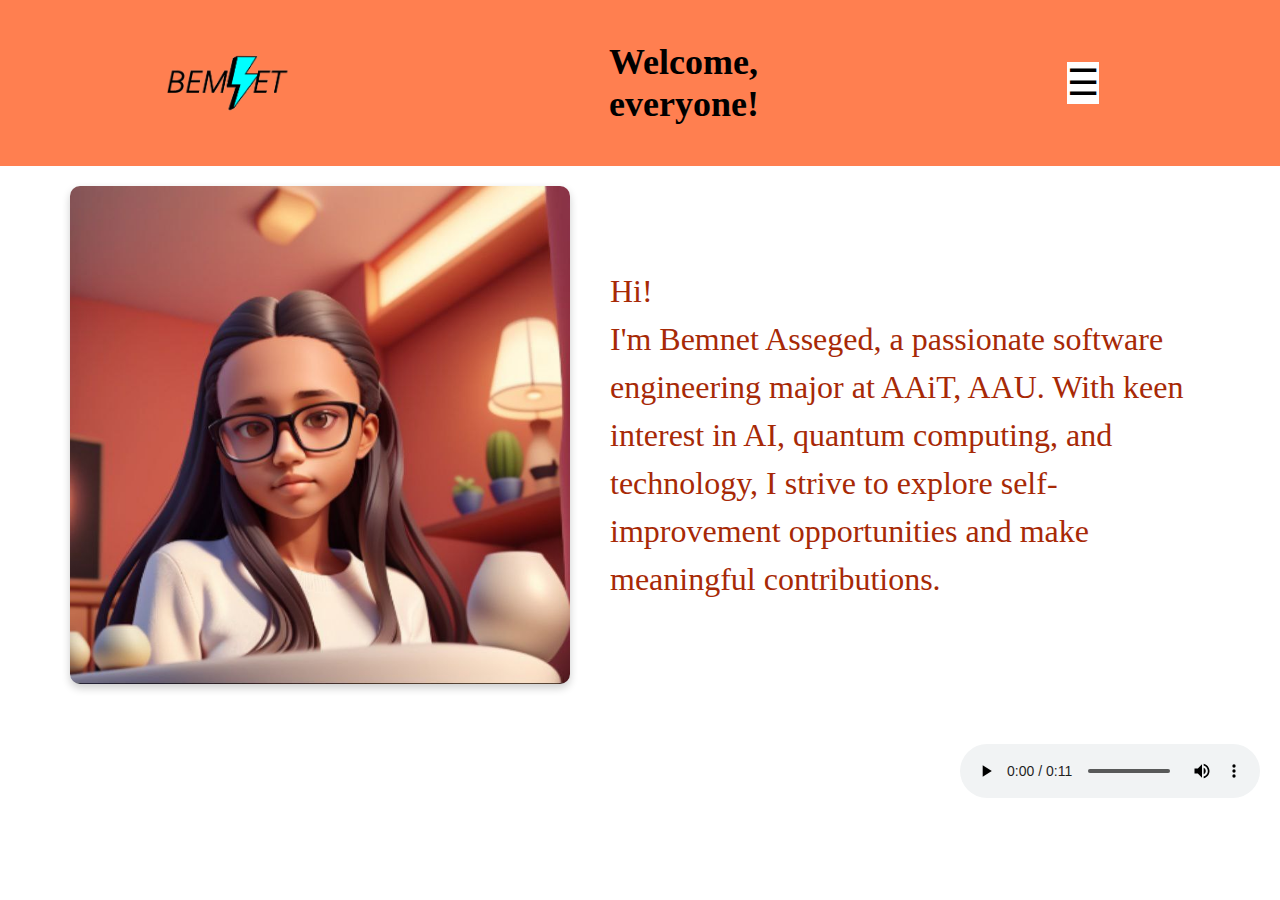
<file: src/index.html>
<!DOCTYPE html>
<html lang="en">
<head>
    <meta charset="UTF-8">
    <meta name="viewport" content="width=device-width, initial-scale=1.0">    
    <link rel="stylesheet" href="./Styles/home.css">
    <title>Portfolio</title>
</head>
<body>
    <nav>
        <img src="./Image/logo.png" alt="Logo" id="logo" height="110">
        <h3>Welcome,<br> everyone!</h3>
        <button id="hamburger-menu" aria-label="Toggle menu">&#9776;</button>
        <ul id="nav_bar">
            <li><a href="index.html">Home</a></li>
            <li><a href="./Edu.html">Education</a></li>
            <li><a href="./Resume.html">Resume</a></li>
            <li><a href="./Interests.html">Interests</a></li>
            <li><a href="./Contact.html">Contact me</a></li>
        </ul>
    </nav>
    
    <main>
        <div id="main_area">
            <img src="./Image/main_photo.jpg" alt="Main picture of home page" id="profile">
            
            
            <p>Hi!<br>I'm Bemnet Asseged, a passionate software engineering major at AAiT, AAU.
                With keen interest in AI, quantum computing, and technology, I strive to explore self-improvement opportunities 
                and make meaningful contributions.</p>
        </div>

        <div id="audio-container">
            <audio controls>
                <source src="./Audio/Welcome.mp3" type="audio/mpeg">
                Your browser does not support the audio element.
            </audio>
        </div>
        
    </main>
    <script src="./JS/menu.js"></script>
</body>
</html>
</file>
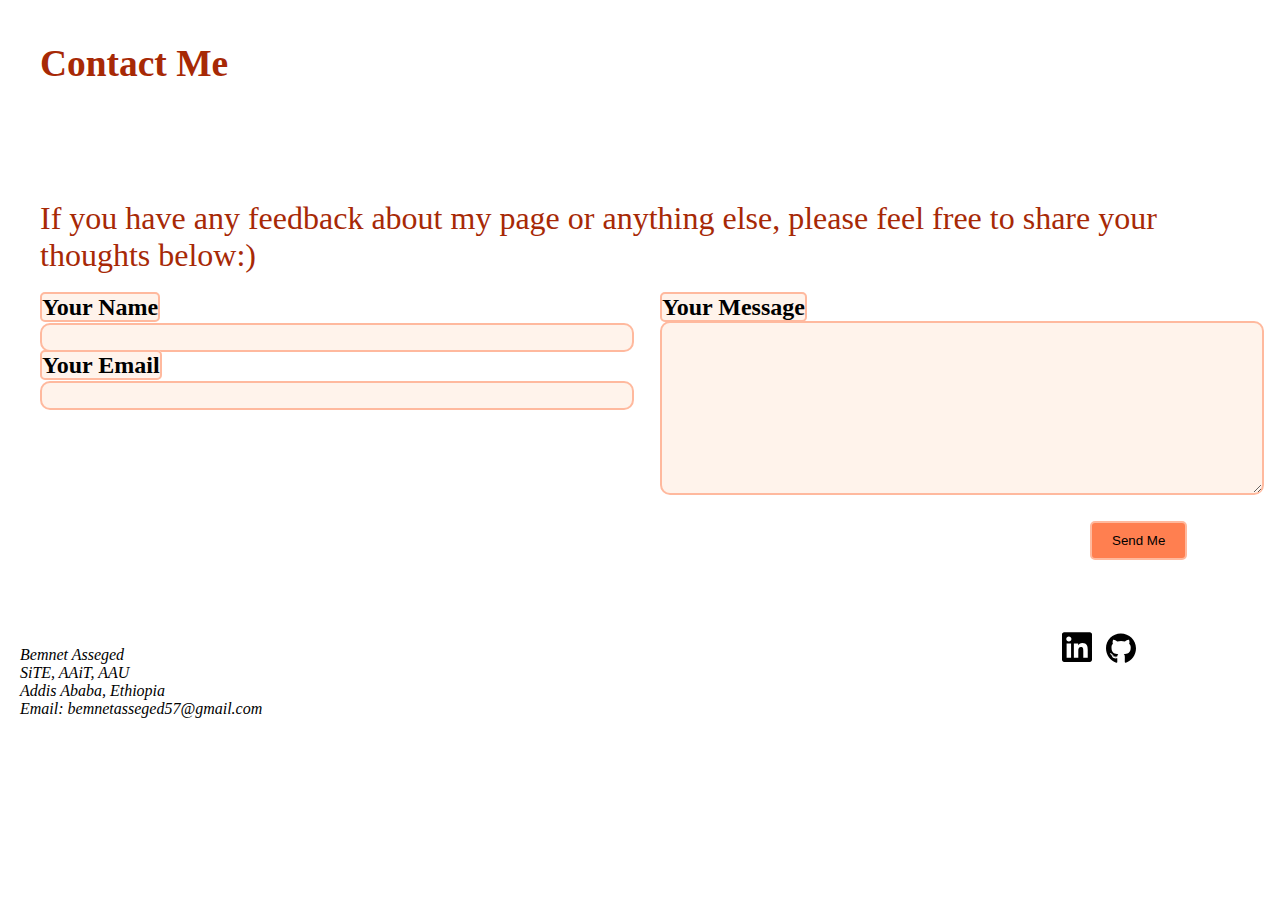
<file: src/Contact.html>
<!DOCTYPE html>
<html lang="en">
<head>
    <meta charset="UTF-8">
    <meta name="viewport" content="width=device-width, initial-scale=1.0">
    <link rel="stylesheet" href="./Styles/contactStyle.css">
    <title>Contact Me</title>
</head>
<body>    
    <header>
    <h3>Contact Me</h3>
    </header>
    <main>
        <p>If you have any feedback about my page or anything else, please feel free to share your thoughts below:)</p>
        
        <form class="feedback">
            <div id="message_area">
                <div id="left_side">
                <label id="name_field">Your Name</label><br>
                <input type="text"  name="name" required><br>

                <label id="email_field">Your Email</label><br>
                <input type="email"  name="email" required><br>
                </div>
                <div id="right_side">
                <label id="message_field">Your Message</label><br>
                <textarea  name="message" rows="20" cols="50" required></textarea>
                </div>
                </div>
            <button type="submit">Send Me</button>
        </form>
    </main>

    <footer> 
        <address>
            <div id="address">
                <p>Bemnet Asseged<br>
                SiTE, AAiT, AAU<br>
                Addis Ababa, Ethiopia<br>
                Email: <a href="mailto:bemnetasseged57@gmail.com">bemnetasseged57@gmail.com</a></p>
            </div>
            <div id="socials">
                <a href="https://www.linkedin.com/in/bemnet-asseged-a0a858238/" target="_blank" aria-label="LinkedIn">
                    <img src="Image/linkedin-brands-solid.svg" alt="LinkedIn" width="30">
                </a>               

                <a href="https://github.com/Bemnet57" target="_blank" aria-label="GitHub">
                    <img src="Image/github-brands-solid.svg" alt="GitHub" width="30">
                </a>                               
            </div>
        </address>
    </footer>
</body>
</html>
</file>
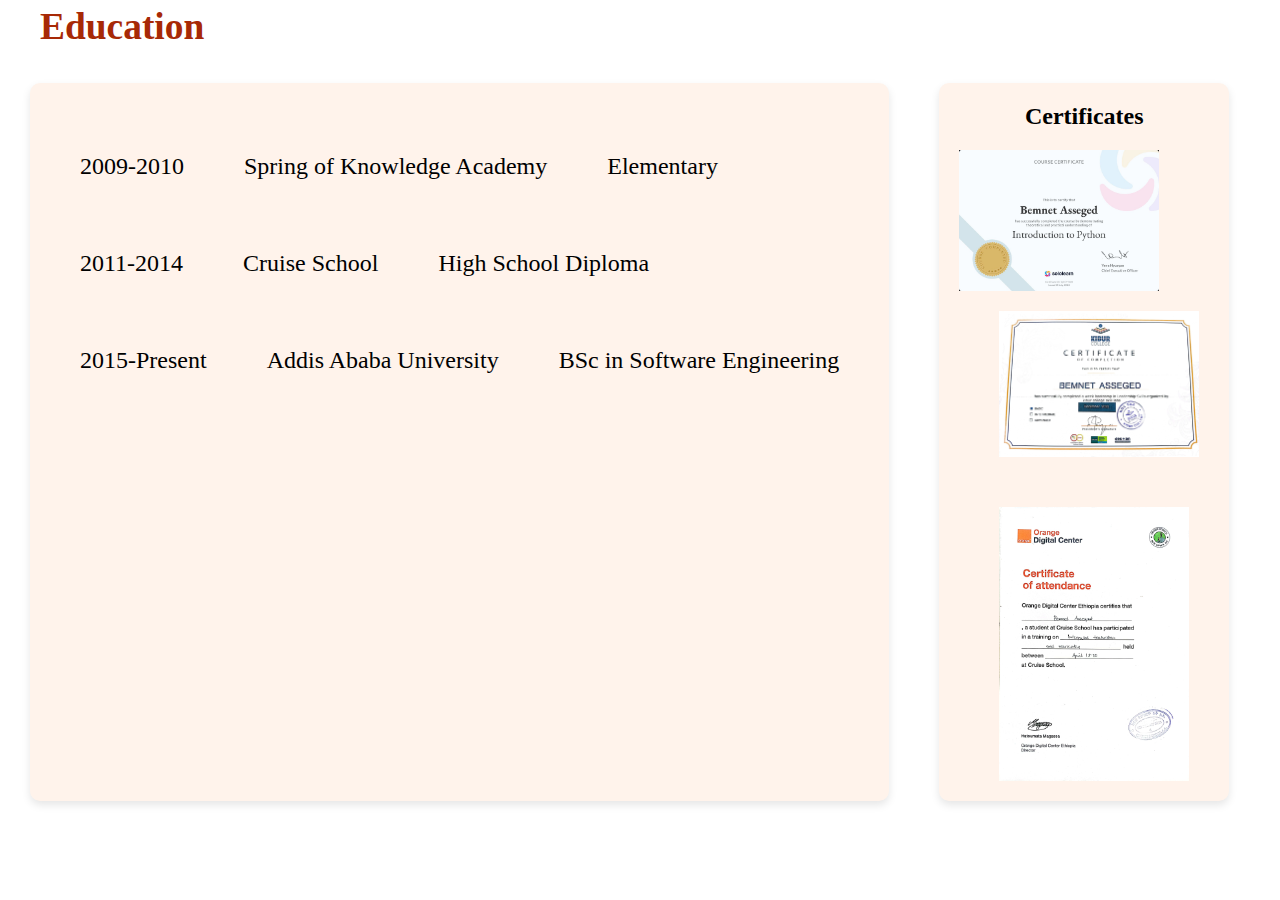
<file: src/Edu.html>
<!DOCTYPE html>
<html lang="en">
<head>
    <meta charset="UTF-8">
    <meta name="viewport" content="width=device-width, initial-scale=1.0">
    <link rel="stylesheet" href="./Styles/eduStyles.css">
    <title>Education</title>
</head>
<body>
    <header>
    <h3>Education</h3>
    </header>
    <main>
        <div id="school">
            <table>
                <tbody>
                    <tr>
                        <td>2009-2010</td>
                        <td>Spring of Knowledge Academy</td>
                        <td>Elementary</td>
                    </tr>
                    <tr>
                        <td>2011-2014</td>
                        <td>Cruise School</td>
                        <td>High School Diploma</td>
                    </tr>
                    <tr>
                        <td>2015-Present</td>
                        <td>Addis Ababa University</td>
                        <td>BSc in Software Engineering</td>
                    </tr>
                </tbody>
            </table>
        </div>
        <div id="certificates">
            <h4>Certificates</h4>
            <img id="solo" src="./Image/sololearn.jpg" alt="my certificates">
            <img id="kibur"  src="./Image/Kibur.jpg" alt="my certificates" height="600">
            <img id="orange" src="./Image/Orange.jpg" alt="my certificates"  width="1000">
        </div>
    </main>
</body>
</html>
</file>
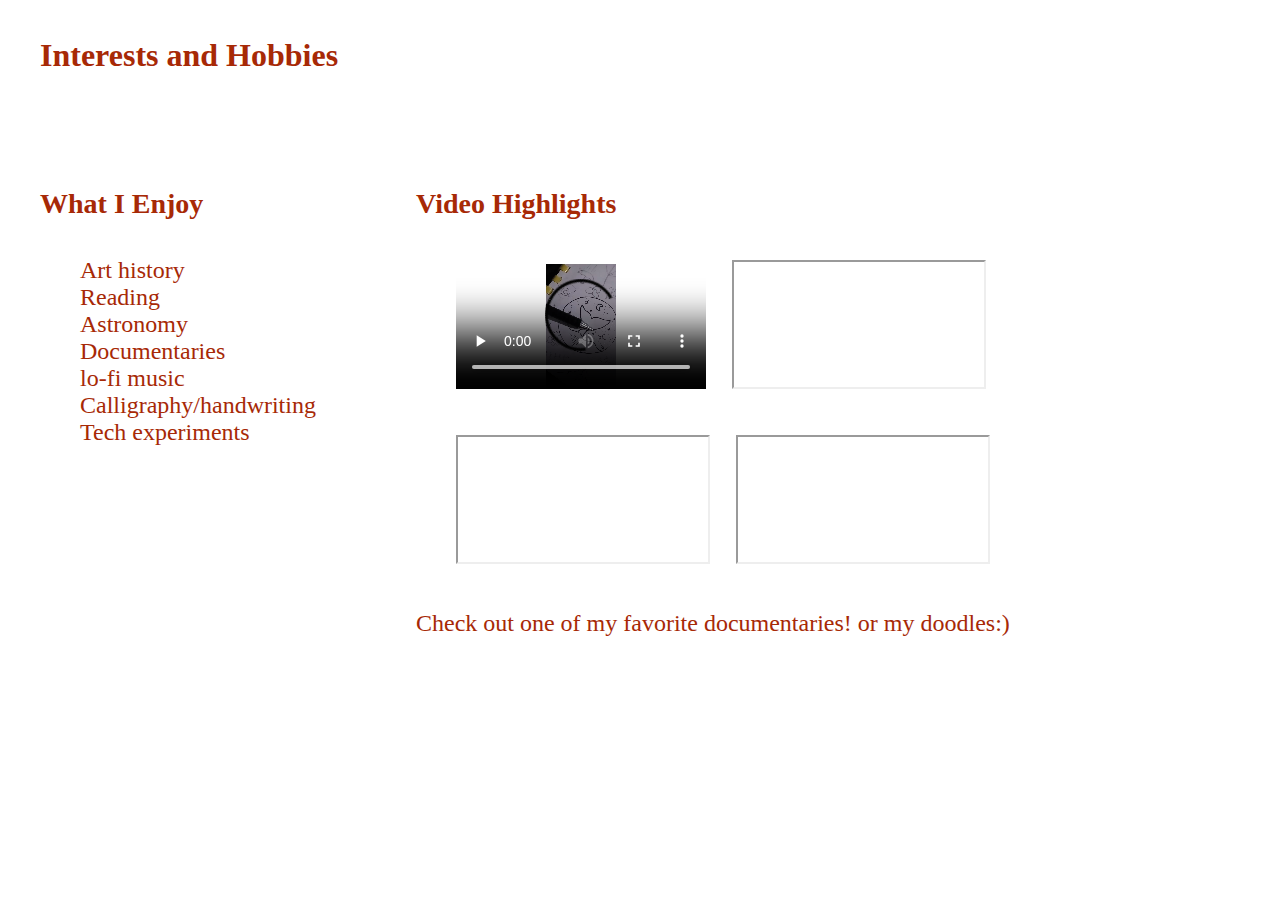
<file: src/Interests.html>
<!DOCTYPE html>
<html lang="en">
<head>
    <meta charset="UTF-8">
    <meta name="viewport" content="width=device-width, initial-scale=1.0">
    <link rel="stylesheet" href="./Styles/interestStyle.css">
    <title>Interests</title>
</head>
<body>
    <header>
    <h3>Interests and Hobbies</h3>
    </header>
    <main>
        <div id="left_hand">
            <h4>What I Enjoy</h4>
            <ul>
                <li>Art history</li>
                <li>Reading</li>
                <li>Astronomy</li>
                <li>Documentaries</li>
                <li>lo-fi music</li>
                <li>Calligraphy/handwriting</li>
                <li>Tech experiments</li>
            </ul>
        </div>
        <div id="right_hand">
            <h4>Video Highlights</h4>
            <div class="videos">
                <div id="up">
                    <video width="300" height="150" controls id="doodles">
                        <source src="./Videos/doodles.mp4" type="video/mp4">
                        Your browser does not support the video tag.
                    </video>

                    <iframe width="300" height="150" src="https://www.youtube.com/embed/bvEHyeph1B4?si=eoDy6EVTG1DC3qr2" 
                    title="YouTube video player" allow="accelerometer; autoplay; clipboard-write; encrypted-media; 
                    gyroscope; picture-in-picture; web-share" referrerpolicy="strict-origin-when-cross-origin" allowfullscreen id="stancyk"></iframe>
                </div>
                <div id="down">
                    <iframe width="300" height="150" src="https://www.youtube.com/embed/o48X3_XQ9to?si=BKP_VtmHlc0GF2dS" 
                    title="YouTube video player" allow="accelerometer; autoplay; clipboard-write; encrypted-media; 
                    gyroscope; picture-in-picture; web-share" referrerpolicy="strict-origin-when-cross-origin" allowfullscreen id="melody"></iframe>
                    

                    <iframe width="300" height="150" src="https://www.youtube.com/embed/I2O7blSSzpI?si=HZt3wYxjAepLbxn6" 
                    title="YouTube video player" allow="accelerometer; autoplay; clipboard-write; encrypted-media;
                    gyroscope; picture-in-picture; web-share" referrerpolicy="strict-origin-when-cross-origin" allowfullscreen id="cicada"></iframe>
                </div>


                <p>Check out one of my favorite documentaries! or my doodles:)</p>

            </div>
        </div>
    </main>
</body>
</html>
</file>
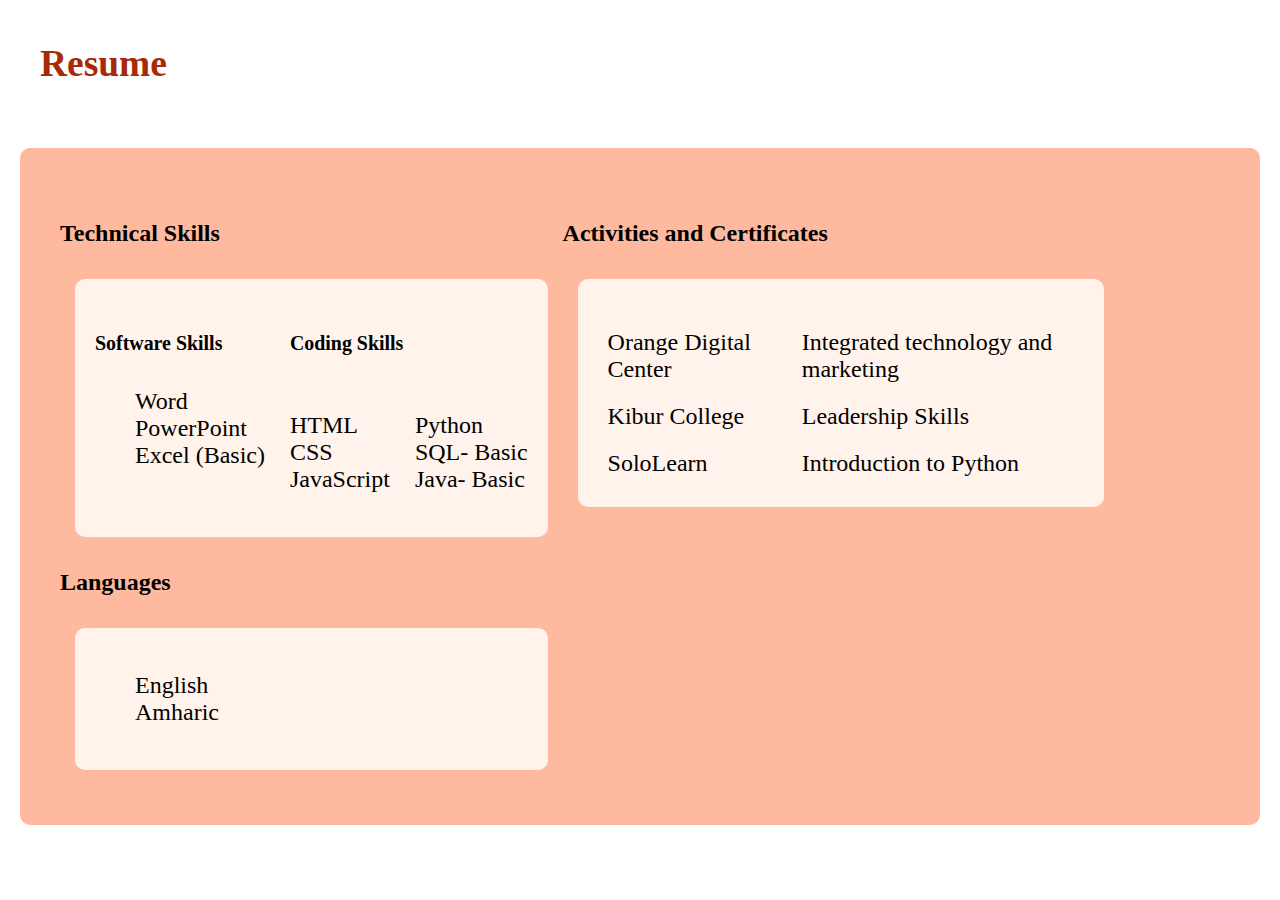
<file: src/Resume.html>
<!DOCTYPE html>
<html lang="en">
<head>
    <meta charset="UTF-8">
    <meta name="viewport" content="width=device-width, initial-scale=1.0">
    <link rel="stylesheet" href="./Styles/resumeStyles.css">
    <title>Resume</title>
</head>
<body>
    <header>
    <h3>Resume</h3>
    </header>
    <main>
        <section id="left">
            <h4>Technical Skills</h4>
            <section id="Skills">
                
                <div id="software">
                    
                    <h5>Software Skills</h5>
                    <ul>
                        <li>Word</li>
                        <li>PowerPoint</li>
                        <li>Excel (Basic)</li>
                    </ul>
                </div>
                <div id="coding">
                    <h5>Coding Skills</h5>
                    <div id="left_list">
                        <p>HTML<br>CSS<br>JavaScript<br></p>
                        <p>Python<br>SQL- Basic<br>Java- Basic</p>                                                       
                    </div>
                </div>
            </section>
            <h4>Languages</h4>
            <section id="Languages">
                <!--<h4>Languages</h4>-->
                <ul>
                    <li>English</li>
                    <li>Amharic</li>
                </ul>
            </section>
        </section>
        <section id="right">
            <h4>Activities and Certificates</h4>
            <section id="certificates">
                <!--<h4>Activities and Certificates</h4>-->
                <table>
                    <tbody>
                        <tr>
                            <td>Orange Digital Center</td>
                            <td>Integrated technology and marketing</td>
                        </tr>
                        <tr>
                            <td>Kibur College</td>
                            <td>Leadership Skills</td>
                        </tr>
                        <tr>
                            <td>SoloLearn</td>
                            <td>Introduction to Python</td>
                        </tr>
                    </tbody>
                </table>
            </section>
        </section>
    </main>
</body>
</html>
</file>
<file: src/Styles/home.css>
/* General Styles */
* {
    margin: 0;
    padding: 0;
    box-sizing: border-box;
    font-family: Georgia, 'Times New Roman', Times, serif;
}

body {
    margin: 0;
    /*font-size: 32px;*/
}
body main p{
    font-size: 32px;

}

/* Navigation Bar */
nav {
    background-color: #FF7F50;
    display: flex;
    justify-content: space-around;
    align-items: center;
    padding: 10px 20px;
}

#logo {
    width:150px;
    height: auto;
}

h3 {
    margin: 0;
    color: #000;
    font-size: 36px;
}

nav ul {
    list-style: none;
    display: flex;
    gap: 15px;
}

nav a {
    color: #000;
    text-decoration: none;
    font-weight: bold;
    font-size: 24px;
}

nav a:hover {
    text-decoration: underline;
}

/* Main Area */
#main_area {
    display: flex;
    flex-wrap: wrap;
    justify-content: center;
    align-items: center;
    gap: 40px;
    padding: 20px;
    text-align: center;
}

#profile {
    width: 500px;
    height: auto;
    border-radius: 10px;
    box-shadow: 0 4px 8px rgba(0, 0, 0, 0.2);
}

p {
    max-width: 600px;
    color: #A72906;
    line-height: 1.5;
    text-align: left;
}

/* Audio Element */

#audio-container {
    display: flex;
    justify-content: flex-end;
    padding: 20px;
}

audio {
    margin-top: 20px;
}

/* Responsive Design */
@media (max-width: 768px) {
    nav {
        flex-wrap: wrap;
        justify-content: center;
    }

    #logo {
        margin-bottom: 10px;
    }

    nav ul {
        flex-direction: column;
        gap: 10px;
    }

    h3 {
        text-align: center;
    }

    #main_area {
        text-align: center;
    }

    p {
        text-align: center;
    }
}

@media (max-width: 480px) {
    nav {
        padding: 5px 10px;
    }

    #main_area {
        flex-direction: column;
    }

    #profile {
        width: 200px;
    }

    p {
        font-size: 14px;
    }
}
/* Hamburger Menu */
#hamburger-menu {
    display: none;
    background-color: #fff;
    border: none;
    color: #000;
    font-size: 36px;
    cursor: pointer;
}

@media (max-width: 844px) {
    #hamburger-menu {
        display: block;
        margin: 15px;
    }

    #nav_bar {
        display: none; /* Hide the menu by default */
        flex-direction: column;
        align-items: center;
        gap: 10px;
        width: 100%;
        background-color: #FF7F50;
        position: absolute;
        top: 80px;
        left: 0;
        z-index: 1000;
        padding: 10px;
    }

    #nav_bar.show {
        display: flex; /* Show the menu when the hamburger is clicked */
    }

    nav {
        position: relative;
    }
}

@media (max-width: 1280px) {
    #hamburger-menu {
        display: block;
        margin: 15px;
    }

    #nav_bar {
        display: none; /* Hide the menu by default */
        flex-direction: column;
        align-items: center;
        gap: 10px;
        width: 100%;
        background-color: #FF7F50;
        position: absolute;
        top: 80px;
        left: 0;
        z-index: 1000;
        padding: 10px;
    }

    #nav_bar.show {
        display: flex; /* Show the menu when the hamburger is clicked */
    }

    nav {
        position: relative;
    }

}
/* Mobile responsiveness */
@media (max-width: 480px) {
    nav {
        padding: 5px 10px;
    }

    h3 {
        font-size: 24px; /*h3 for mobile form factor font size */
    }

    #logo {
        width: 100px;
    }

    #main_area {
        flex-direction: column;
        gap: 10px;
    }

    #profile {
        width: 200px; /* Smaller profile image for mobile */
    }

    p {
        font-size: 16px; /* mobile form factor font size */
        text-align: center;
    }

    audio {
        width: 100%;
        max-width: 200px;
    }

    #hamburger-menu {
        font-size: 20px;
    }
}
</file>
<file: src/Styles/contactStyle.css>
body {
    font-family: Georgia, 'Times New Roman', Times, serif;
    margin: 0;
    padding: 0;
}

header {
    font-size: 36px;
    color: #A72906;
    font-weight: bold;
    padding: 5px;
    padding-left: 40px;
}

main {    
    padding: 40px;
}

main p {
    color:#A72906;
    font-size: 32px;
}

p {
    margin-bottom: 20px;
    
}

form.feedback {
    margin-bottom: 20px;
}

label {
    font-weight: bold;
}
#message_area{
    display: flex;
}

input[type="text"],
input[type="email"],
textarea {
    width: 100%;
    padding: 5px;
    background-color: #FFF3EB;
    border: 2px solid #FFB99E;
    border-radius: 10px; 
}

#name_field{
    border: 2px solid #FFB99E;
    background-color: #FFF3EB;
    border-radius: 5px;
}
    
#email_field {
    border: 2px solid #FFB99E;
    background-color: #FFF3EB;
    border-radius: 5px;
}
    
#message_field{
    border: 2px solid #FFB99E;
    background-color: #FFF3EB;
    border-radius: 5px;

}
button {
    background-color: #FF7F50;
    color: #000;
    border: 2px solid #FFB99E;
    border-radius: 5px;
    padding: 10px 20px;
    cursor: pointer;
    align-self: right;
    margin-left: 1300px;
}

button:hover {
    background-color: #ef6c00;
}

footer a {
    color: #000;
    text-decoration: none;
}
footer a:hover {
    text-decoration: underline;
}

#socials a {
    margin-right: 10px;
}
footer {
    max-width: 100%;
    padding: 10px 20px;
    background-color: #fff;
    color: #000;
}

address{
    display: flex;
    max-width: 100%;
}

#address {
    text-align: left;
}

#socials {
    text-align: right;
    align-content: right;
    justify-content: right;
    gap: 10px; 
    margin-left: 1100px;
}

footer a {
    color: #000;
    text-decoration: none;
}

footer a:hover {
    text-decoration: underline;
}

#message_area {
    display: flex;
    justify-content: space-between; 
    align-items: flex-start; 
    gap: 40px; 
    margin: 20px 0;
}

#left_side, #right_side {
    flex: 1; 
    min-width: 45%; 
}

textarea {
    width: 100%; 
    height: 150px; 
    padding: 10px;
}

/*mobile portrait responsiveness*/
@media (max-width: 400px) {
    header {
        font-size: 24px;
    }
    main {
        font-size: 16px;
    }
    #message_area {
        display: flex;
        flex-direction: column;
    }
    button {
        margin-left: 260px;
    }
    #socials {
        margin-left: 150px;
    }
}

@media (max-width: 850px) and  (min-width :805px) {/* for mobile landscape responsiveness*/
    header {
        font-size: 24px;
    }
    main {
        font-size: 16px;
    }
    button {
        margin-left: 650px;
    }
    #socials {
        margin-left: 450px;
    }

}

@media (max-width: 391px) {
    header {
        font-size: 24px;
    }
    main {
        font-size: 16px;
    }
    #message_area {
        display: flex;
        flex-direction: column;
    }
    button {
        margin-left: 275px;
    }
}

@media (max-width: 800px) and  (min-width :410px) {/*tab portrait responsiveness*/
    header {
        font-size: 32px;
    }
    main {
        font-size: 24px;
    }
    #message_area {
        display: flex;
        flex-direction: column;
    }
    button {
        margin-left: 300px;
    }
    #socials {
        margin-left: 350px;
    }
}

@media (max-width: 1280px) and  (min-width :860px) { /*tab landscape responsiveness*/
    header {
        font-size: 32px;
    }
    main {
        font-size: 24px;
    }
    button {
        margin-left: 1050px;
    }
    #socials {
        margin-left: 800px;
    }
}
</file>
<file: src/Styles/eduStyles.css>
* {
    margin: 0;
    padding: 0;
    box-sizing: border-box;
    font-family: Georgia, 'Times New Roman', Times, serif;
}

header {
    font-size: 36px;
    color: #A72906;
    font-weight: bold;
    padding: 5px;
    padding-left: 40px;
}

main {
    font-size: 32px;
    padding: 10px;
    margin: 10px;
    display: flex;
}

#school, #certificates {
    background-color: #FFF3EB;
    padding: 20px;
    margin: 10px;
    border-radius: 10px;
    box-shadow: 0 4px 8px rgba(0, 0, 0, 0.1);
}

#certificates #orange{
    padding-left: 40px;
    margin-left: 100px;
    margin-top: 30px;
}

#certificates #kibur{
    margin-left: 40px;
    
}

#certificates #solo{
    margin-right: 50px;
}
#solo {
    max-width: 200px;

}
#kibur{
    max-width: 200px;
    height: auto;
}
#orange{
    max-width: 200px;
}
#solo, #kibur, #orange {
    
    
    margin: 0 auto;
}

#school table {
    width: 100%;
    border-collapse: collapse;
    margin-top: 20px;
}

#school th, #school td {
    
    padding: 10px;
    text-align: left;
}



#school tr:hover {
    background-color: #ddd;
}

@media (max-width: 1280px) {
    #school table {
        display: block;
    }

    #school tr {
        display: block;
        margin-bottom: 10px;
    }

    #school th, #school td {
        text-align: left;
        padding: 30px;
        margin: 5px;
    }
    header {
        font-size: 32px;

    }
    main {
        font-size: 24px;
        gap: 30px;
    }
    #certificates {
        display: inline-block;/*tab landscape has photos displayed from up to bottom*/
    }
    #certificates {
        display: flex; 
        flex-direction: column; 
        align-items: center; 
        gap: 20px; 
        padding: 20px;
        background-color: #FFF3EB;
        border-radius: 10px;
        box-shadow: 0 4px 8px rgba(0, 0, 0, 0.1);
    }
    #certificates #orange{
        padding-left: 10px;
        margin-left: 30px;        
    }    
}

@media (max-width: 768px) {
    header {
        font-size: 28px;
        padding: 10px;
    }

    #school, #certificates {
        margin: 5px auto;
        padding: 15px;
    }
}
/*mobile responsiveness*/
@media (max-width: 400px) {
    header {
        font-size: 24px;
    }
    main {
        display: block;
        font-size: 16px;
        margin: 5px;
        padding: 5px;
    }

    #school, #certificates {
        padding: 10px;
        margin: 5px;
    }
    #certificates #orange{
        padding-left: 40px;
        margin-left: 30px;
        margin-top: 20px;
    }
    
    #certificates #kibur{
        margin-left: 40px;
        margin-top: 20px;
        
    }
    
    #certificates #solo{
       
        margin-left: 40px;
    }

    #school th, #school td {
    
        padding: 5px;
        text-align: left;
    }
}

/*tab portrait responsiveness*/
@media (max-width: 800px) and (min-width:410px ) {
    header {
        font-size: 32px;
    }
    main {
        display: block;
        font-size: 24px;
        margin: 10px;
        padding: 10px;
    }

    #school, #certificates {
        padding: 10px;
        margin: 5px;
    }
    #certificates #orange{
        padding-left: 40px;
        margin-left: 180px;
        margin-top: 20px;
    }
    
    #certificates #kibur{
        margin-left: 220px;
        margin-top: 20px;
    }
    
    #certificates #solo{
        margin-left: 40px;
    }

    #school th, #school td {
    
        padding: 5px;
        text-align: left;
    }
}
</file>
<file: src/Styles/interestStyle.css>
body {
    font-family: Georgia, 'Times New Roman', Times, serif;
    margin: 0;
    padding: 0;
}
header {
    font-size: 36px;
    color: #A72906;
    font-weight: bold;
    padding: 5px;
    padding-left: 40px;
}
main{
   
    margin:10px;
    padding:30px;
    color: #A72906;
    font-size: 32px;
    display: flex;
    gap: 200px;
}
#left_hand ul {
    list-style-type: none;

}
#videos {
    display: block;
}
#up {
    margin: 40px;
    gap: 90px;
}

#down{
    margin: 40px;
    column-gap: 90px;
}
#doodles{
    margin-right: 20px;
}
#stancyk{
    margin-left: 20px;
}
#melody{
    margin-right: 20px;
}
#cicada{
    margin-left: 20px;
}

/*mobile responsiveness*/
@media (max-width: 480px){
    h3{
        font-size: 24px;
    }
    main {
        font-size: 16px;
        display: flex;
        flex-direction: column;
        gap: 35px;
    }
    h4 {
        font-size: 20px;
    }
    #doodles{
        margin-right: 20px;
    }
    #stancyk{
        margin-right: 20px;
    }
    #melody{
        margin-right: 20px;
    }
    #cicada{
        margin-right: 20px;
    }

}
/*tab landscape responsiveness*/
@media (max-width: 1280px) and (min-width:860px) {
    h3{
        font-size: 32px;
    }
    main {
        font-size: 24px;
        margin:10px;
        padding:30px;
        
        
        display: flex;
        gap: 100px;
    }
    h4 {
        font-size: 28px;
    }

    #up {
        margin: 40px;
        gap: 90px;
    }
    
    #down{
        margin: 40px;
        column-gap: 90px;
    }
    #doodles{
        margin-right: 10px;
        width: 250px;
        height: 125px;
    }
    #stancyk{
        margin-left: 10px;
        width: 250px;
        height: 125px;
    }
    #melody{
        margin-right: 10px;
        width: 250px;
        height: 125px;
    }
    #cicada{
        margin-left: 10px;
        width: 250px;
        height: 125px;
    }
   
}

@media (max-width: 800px) and  (min-width :410px) {/*tab portrait*/

    header {
        font-size: 32px;
        
       
        padding: 5px;
        padding-left: 30px;
    }
    main{
       
        margin:10px;
        padding:30px;        
        font-size: 24px;
        display: block;
        gap: 150px;
    }
    
    #videos {
        display: block;
    }
    #up {
        margin: 40px;
        gap: 90px;
    }
    
    #down{
        margin: 40px;
        column-gap: 90px;
    }
    

    #doodles{
        margin-right: 10px;
        width: 250px;
        height: 125px;
    }
    #stancyk{
        margin-left: 10px;
        width: 250px;
        height: 125px;
    }
    #melody{
        margin-right: 10px;
        width: 250px;
        height: 125px;
    }
    #cicada{
        margin-left: 10px;
        width: 250px;
        height: 125px;
    }
}
</file>
<file: src/Styles/resumeStyles.css>
/* Original Desktop Styles */
body {
    font-family: Georgia, 'Times New Roman', Times, serif;
    margin: 0;
    padding: 0;
}
header {
    font-size: 36px;
    color: #A72906;
    font-weight: bold;
    padding: 5px;
    padding-left: 40px;
}
main {
    background-color: #FFB99E;
    font-size: 32px;
    margin: 20px;
    padding: 40px;
    border-radius: 10px;
    display: flex;
}
#left {
    max-width: 48%;
}
#right {
    max-width: 48%;
}
#Skills {
    background-color: #FFF3EB;
    margin: 15px;
    padding: 30px;
    border-radius: 10px;
    display: flex;
    gap: 25px;
}
#software ul {
    list-style-type: none;
}
#coding ul {
    list-style-type: none;
    display: flex;
}
#left_list {
    display: flex;
    gap: 25px;
}
#Languages {
    background-color: #FFF3EB;
    margin: 15px;
    padding: 30px;
    border-radius: 10px;
}
#Languages ul {
    list-style-type: none;
}
#certificates {
    background-color: #FFF3EB;
    margin: 15px;
    padding: 30px;
    border-radius: 10px;
}
#certificates table {
    width: 100%;
    border-collapse: collapse;
    margin-top: 20px;
}
#certificates th, #certificates td {
    padding: 10px;
    text-align: left;
}
#certificates tr:hover {
    background-color: #ddd;
}

/* Mobile Responsiveness */

@media (max-width: 400px) {
    /* Mobile Portrait Responsiveness */
    header {
        font-size: 24px;
        padding-left: 20px;
    }

    main {
        margin: 10px;
        padding: 20px;
        font-size: 16px;
        border-radius: 10px;
        display: flex;
        flex-direction: column;
    }

    #left {
        max-width: 100%;
    }

    #Skills {
        flex-direction: column;
        gap: 10px;
    }

    #software ul, #coding ul {
        font-size: 14px;
    }

    #left_list {
        flex-direction: column;
        gap: 5px;
    }

    #Languages {
        margin: 10px 0;
        padding: 20px;
        font-size: 14px;
    }

    #right {
        max-width: 100%;
    }

    #certificates {
        margin: 10px 0;
        padding: 20px;
        font-size: 14px;
    }

    #certificates table {
        font-size: 14px;
    }

    #certificates td {
        padding: 8px;
    }
}

@media (max-width: 800px) and  (min-width :410px) { /*for tab portrait responsiveness  looks like mobile portrait*/
    header {
        font-size: 32px;
        padding-left: 20px;
    }

    main {
        margin: 10px;
        padding: 20px;
        font-size: 24px;
        border-radius: 10px;
        display: flex;
        flex-direction: column;
    }

    #left {
        max-width: 100%;
    }

    #Skills {
        flex-direction: column;
        gap: 10px;
    }

    #software ul, #coding ul {
        font-size: 20px;
    }

    #left_list {
        flex-direction: column;
        gap: 5px;
    }

    #Languages {
        margin: 10px 0;
        padding: 20px;
        font-size: 20px;
    }

    #right {
        max-width: 100%;
    }

    #certificates {
        margin: 10px 0;
        padding: 20px;
        font-size: 20px;
    }

    #certificates table {
        font-size: 20px;
    }

    #certificates td {
        padding: 20px;
    }
}

@media (max-width: 850px) and  (min-width :805px) {/* for mobile landscape responsiveness*/

    header {
        font-size: 24px;
        padding: 5px;
        padding-left: 40px;
    }
    main {
        font-size: 16px;
        margin: 10px;
        padding: 20px;
        border-radius: 10px;
        display: flex;
    }
    #left {
        max-width: 48%;
    }
    #right {
        max-width: 48%;
    }
    #Skills {
        margin: 15px;
        padding: 15px;
        border-radius: 10px;
        display: flex;
        gap: 15px;
    }
    #software ul {
        list-style-type: none;
    }
    #coding ul {
        list-style-type: none;
        display: flex;
    }
    #left_list {
        display: flex;
        gap: 25px;
    }
    #Languages {
        
        margin: 15px;
        padding: 15px;
        border-radius: 10px;
    }
    #Languages ul {
        list-style-type: none;
    }
    #certificates {
        margin: 15px;
        padding: 15px;
        border-radius: 10px;
    }
    #certificates table {
        width: 100%;
        border-collapse: collapse;
        margin-top: 20px;
    }
    #certificates th, #certificates td {
        padding: 10px;
        text-align: left;
    }
}

@media (max-width: 1280px) and  (min-width :860px) {/* for tab landscape responsiveness*/
    header {
        font-size: 32px;
        padding: 5px;
        padding-left: 40px;
    }
    main {
        
        font-size: 24px;
        margin: 20px;
        padding: 40px;
        border-radius: 10px;
        display: flex;
    }
    #left {
        max-width: 48%;
    }
    #right {
        max-width: 48%;
    }
    #Skills {
        
        margin: 15px;
        padding: 20px;
        border-radius: 10px;
        display: flex;
        gap: 25px;
    }
    #software ul {
        list-style-type: none;
    }
    #coding ul {
        list-style-type: none;
        display: flex;
    }
    #left_list {
        display: flex;
        gap: 25px;
    }
    #Languages {
        
        margin: 15px;
        padding: 20px;
        border-radius: 10px;
    }
    #Languages ul {
        list-style-type: none;
    }
    #certificates {
        
        margin: 15px;
        padding: 20px;
        border-radius: 10px;
    }
    #certificates table {
        width: 100%;
        border-collapse: collapse;
        margin-top: 20px;
    }
    #certificates th, #certificates td {
        padding: 10px;
        text-align: left;
    }  
}
</file>
